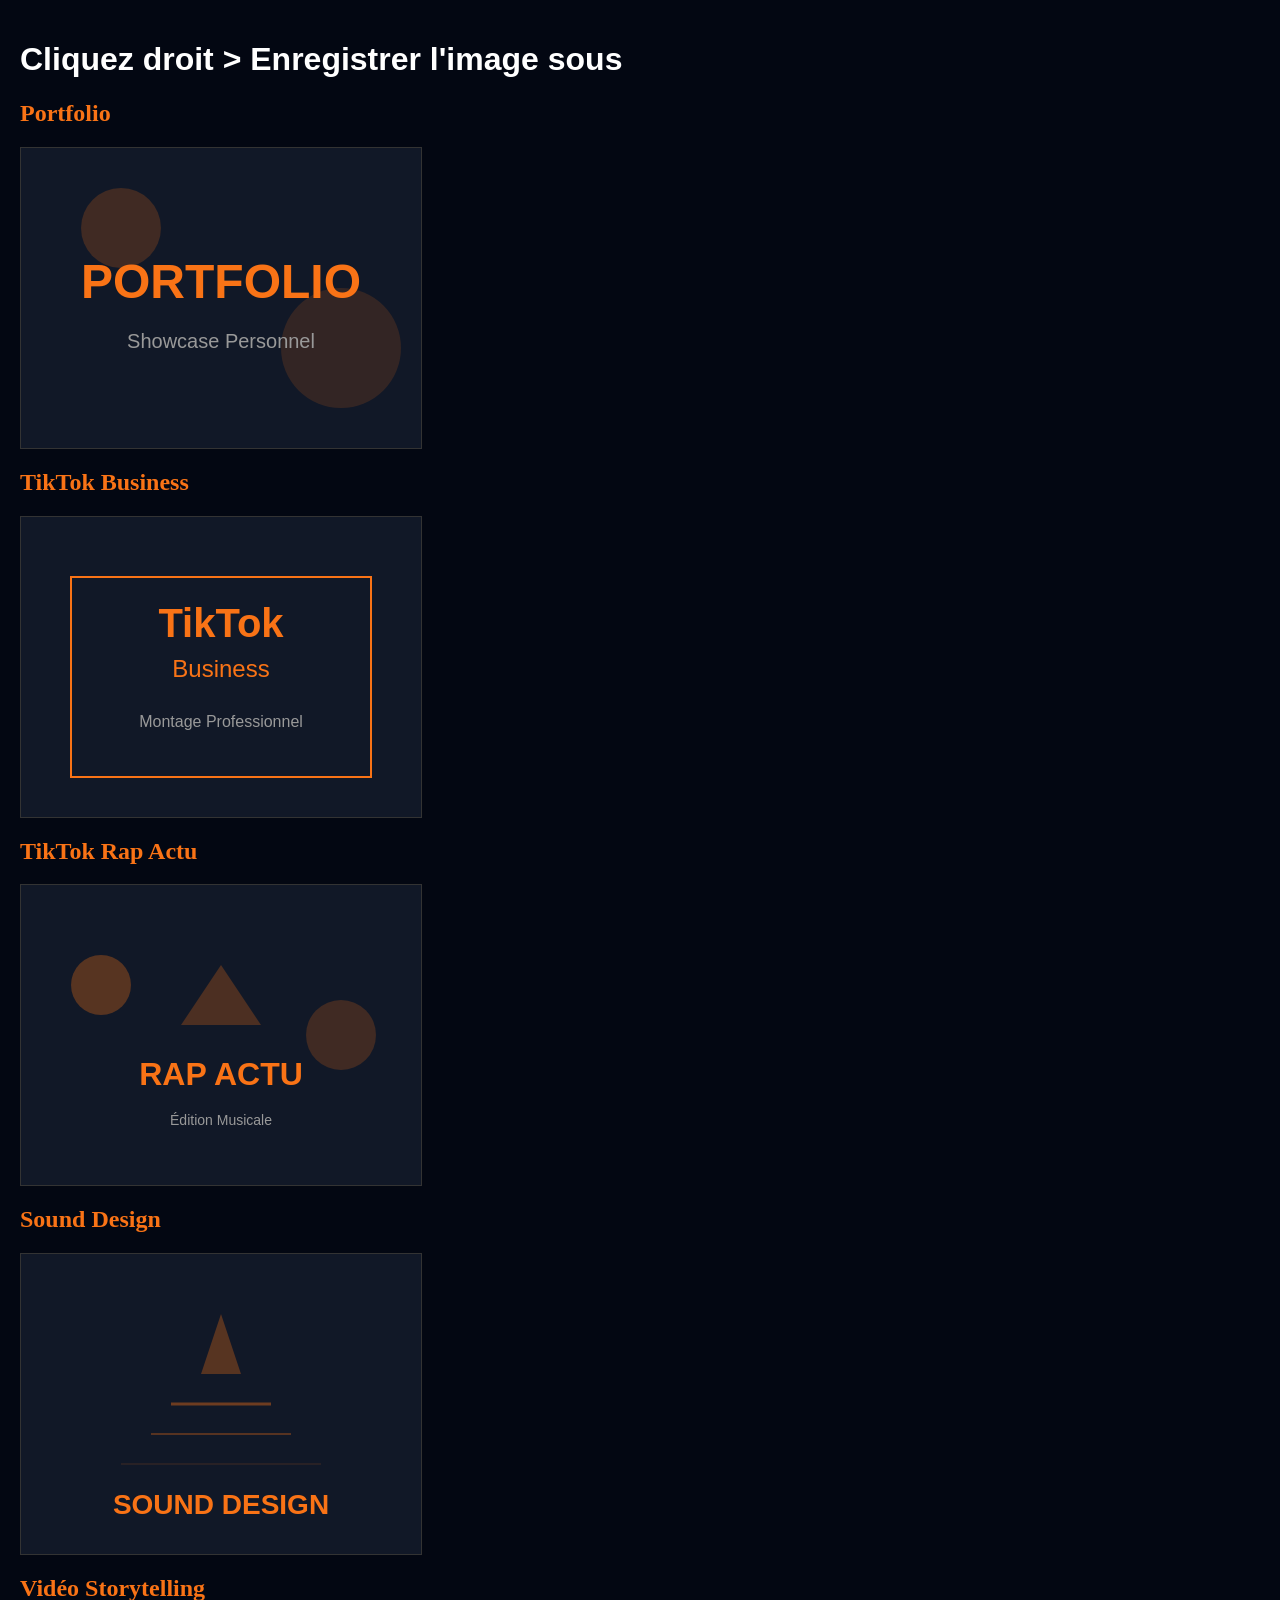
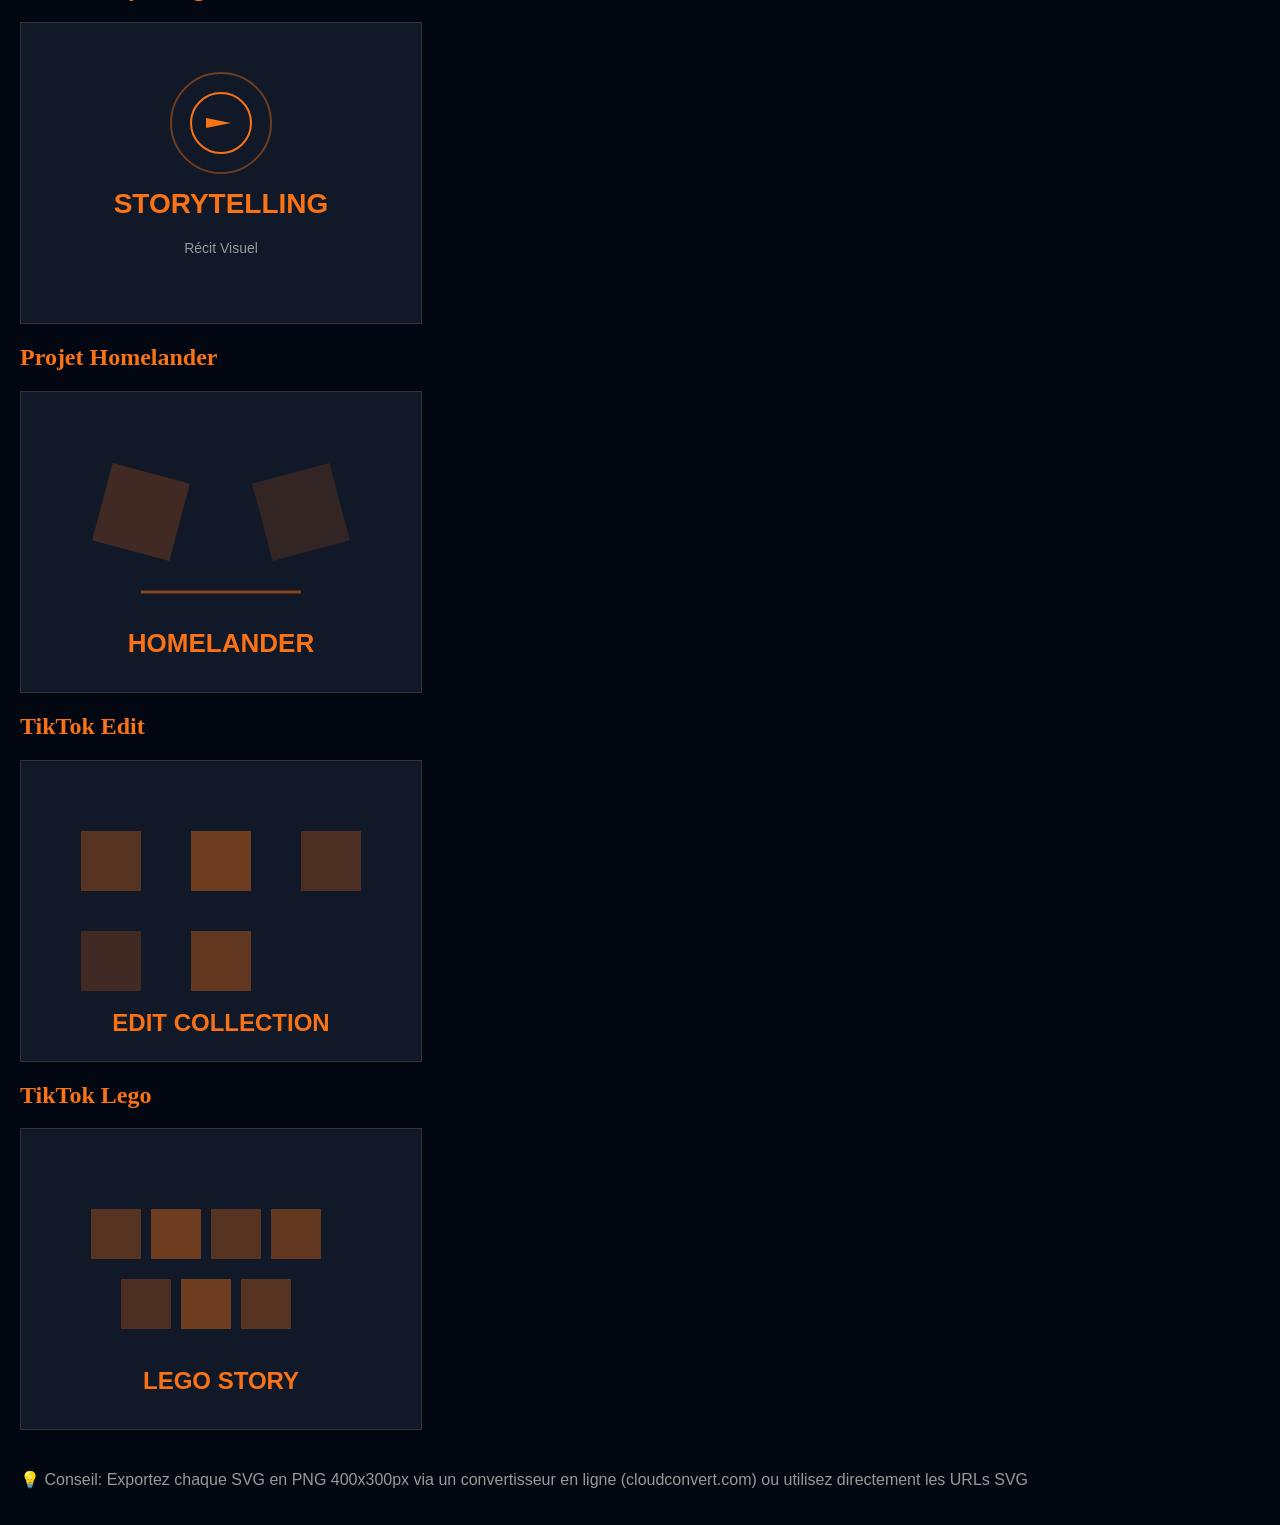
<file: images/generate-thumbnails.html>
<!DOCTYPE html>
<html lang="fr">
<head>
    <meta charset="UTF-8">
    <title>Générateur de Miniatures</title>
</head>
<body style="background: #030712; margin: 0; padding: 20px;">
    <h1 style="color: white; font-family: Arial;">Cliquez droit > Enregistrer l'image sous</h1>
    
    <!-- Portfolio -->
    <h2 style="color: #F97316;">Portfolio</h2>
    <svg width="400" height="300" viewBox="0 0 400 300" style="border: 1px solid #333; display: block; margin: 10px 0;">
        <rect width="400" height="300" fill="#111827"/>
        <circle cx="100" cy="80" r="40" fill="#F97316" opacity="0.2"/>
        <circle cx="320" cy="200" r="60" fill="#F97316" opacity="0.15"/>
        <text x="200" y="150" font-size="48" fill="#F97316" font-weight="bold" text-anchor="middle" font-family="Arial">PORTFOLIO</text>
        <text x="200" y="200" font-size="20" fill="#999" text-anchor="middle" font-family="Arial">Showcase Personnel</text>
    </svg>

    <!-- TikTok Business -->
    <h2 style="color: #F97316;">TikTok Business</h2>
    <svg width="400" height="300" viewBox="0 0 400 300" style="border: 1px solid #333; display: block; margin: 10px 0;">
        <rect width="400" height="300" fill="#111827"/>
        <rect x="50" y="60" width="300" height="200" fill="none" stroke="#F97316" stroke-width="2"/>
        <text x="200" y="120" font-size="40" fill="#F97316" font-weight="bold" text-anchor="middle" font-family="Arial">TikTok</text>
        <text x="200" y="160" font-size="24" fill="#F97316" text-anchor="middle" font-family="Arial">Business</text>
        <text x="200" y="210" font-size="16" fill="#999" text-anchor="middle" font-family="Arial">Montage Professionnel</text>
    </svg>

    <!-- TikTok Rap Actu -->
    <h2 style="color: #F97316;">TikTok Rap Actu</h2>
    <svg width="400" height="300" viewBox="0 0 400 300" style="border: 1px solid #333; display: block; margin: 10px 0;">
        <rect width="400" height="300" fill="#111827"/>
        <circle cx="80" cy="100" r="30" fill="#F97316" opacity="0.3"/>
        <circle cx="320" cy="150" r="35" fill="#F97316" opacity="0.2"/>
        <polygon points="200,80 240,140 160,140" fill="#F97316" opacity="0.25"/>
        <text x="200" y="200" font-size="32" fill="#F97316" font-weight="bold" text-anchor="middle" font-family="Arial">RAP ACTU</text>
        <text x="200" y="240" font-size="14" fill="#999" text-anchor="middle" font-family="Arial">Édition Musicale</text>
    </svg>

    <!-- Sound Design -->
    <h2 style="color: #F97316;">Sound Design</h2>
    <svg width="400" height="300" viewBox="0 0 400 300" style="border: 1px solid #333; display: block; margin: 10px 0;">
        <rect width="400" height="300" fill="#111827"/>
        <path d="M 200 60 L 220 120 L 180 120 Z" fill="#F97316" opacity="0.3"/>
        <line x1="150" y1="150" x2="250" y2="150" stroke="#F97316" stroke-width="3" opacity="0.4"/>
        <line x1="130" y1="180" x2="270" y2="180" stroke="#F97316" stroke-width="2" opacity="0.3"/>
        <line x1="100" y1="210" x2="300" y2="210" stroke="#F97316" stroke-width="1" opacity="0.2"/>
        <text x="200" y="260" font-size="28" fill="#F97316" font-weight="bold" text-anchor="middle" font-family="Arial">SOUND DESIGN</text>
    </svg>

    <!-- Storytelling -->
    <h2 style="color: #F97316;">Vidéo Storytelling</h2>
    <svg width="400" height="300" viewBox="0 0 400 300" style="border: 1px solid #333; display: block; margin: 10px 0;">
        <rect width="400" height="300" fill="#111827"/>
        <circle cx="200" cy="100" r="50" fill="none" stroke="#F97316" stroke-width="2" opacity="0.4"/>
        <circle cx="200" cy="100" r="30" fill="none" stroke="#F97316" stroke-width="2"/>
        <polygon points="185,95 185,105 210,100" fill="#F97316"/>
        <text x="200" y="190" font-size="28" fill="#F97316" font-weight="bold" text-anchor="middle" font-family="Arial">STORYTELLING</text>
        <text x="200" y="230" font-size="14" fill="#999" text-anchor="middle" font-family="Arial">Récit Visuel</text>
    </svg>

    <!-- Homelander -->
    <h2 style="color: #F97316;">Projet Homelander</h2>
    <svg width="400" height="300" viewBox="0 0 400 300" style="border: 1px solid #333; display: block; margin: 10px 0;">
        <rect width="400" height="300" fill="#111827"/>
        <rect x="80" y="80" width="80" height="80" fill="#F97316" opacity="0.2" transform="rotate(15 120 120)"/>
        <rect x="240" y="80" width="80" height="80" fill="#F97316" opacity="0.15" transform="rotate(-15 280 120)"/>
        <line x1="120" y1="200" x2="280" y2="200" stroke="#F97316" stroke-width="3" opacity="0.5"/>
        <text x="200" y="260" font-size="26" fill="#F97316" font-weight="bold" text-anchor="middle" font-family="Arial">HOMELANDER</text>
    </svg>

    <!-- TikTok Edit -->
    <h2 style="color: #F97316;">TikTok Edit</h2>
    <svg width="400" height="300" viewBox="0 0 400 300" style="border: 1px solid #333; display: block; margin: 10px 0;">
        <rect width="400" height="300" fill="#111827"/>
        <rect x="60" y="70" width="60" height="60" fill="#F97316" opacity="0.3"/>
        <rect x="170" y="70" width="60" height="60" fill="#F97316" opacity="0.4"/>
        <rect x="280" y="70" width="60" height="60" fill="#F97316" opacity="0.25"/>
        <rect x="60" y="170" width="60" height="60" fill="#F97316" opacity="0.2"/>
        <rect x="170" y="170" width="60" height="60" fill="#F97316" opacity="0.35"/>
        <text x="200" y="270" font-size="24" fill="#F97316" font-weight="bold" text-anchor="middle" font-family="Arial">EDIT COLLECTION</text>
    </svg>

    <!-- TikTok Lego -->
    <h2 style="color: #F97316;">TikTok Lego</h2>
    <svg width="400" height="300" viewBox="0 0 400 300" style="border: 1px solid #333; display: block; margin: 10px 0;">
        <rect width="400" height="300" fill="#111827"/>
        <rect x="70" y="80" width="50" height="50" fill="#F97316" opacity="0.3"/>
        <rect x="130" y="80" width="50" height="50" fill="#F97316" opacity="0.4"/>
        <rect x="190" y="80" width="50" height="50" fill="#F97316" opacity="0.3"/>
        <rect x="250" y="80" width="50" height="50" fill="#F97316" opacity="0.35"/>
        <rect x="100" y="150" width="50" height="50" fill="#F97316" opacity="0.25"/>
        <rect x="160" y="150" width="50" height="50" fill="#F97316" opacity="0.4"/>
        <rect x="220" y="150" width="50" height="50" fill="#F97316" opacity="0.3"/>
        <text x="200" y="260" font-size="24" fill="#F97316" font-weight="bold" text-anchor="middle" font-family="Arial">LEGO STORY</text>
    </svg>

    <p style="color: #999; margin-top: 40px; font-family: Arial;">💡 Conseil: Exportez chaque SVG en PNG 400x300px via un convertisseur en ligne (cloudconvert.com) ou utilisez directement les URLs SVG</p>
</body>
</html>
</file>
